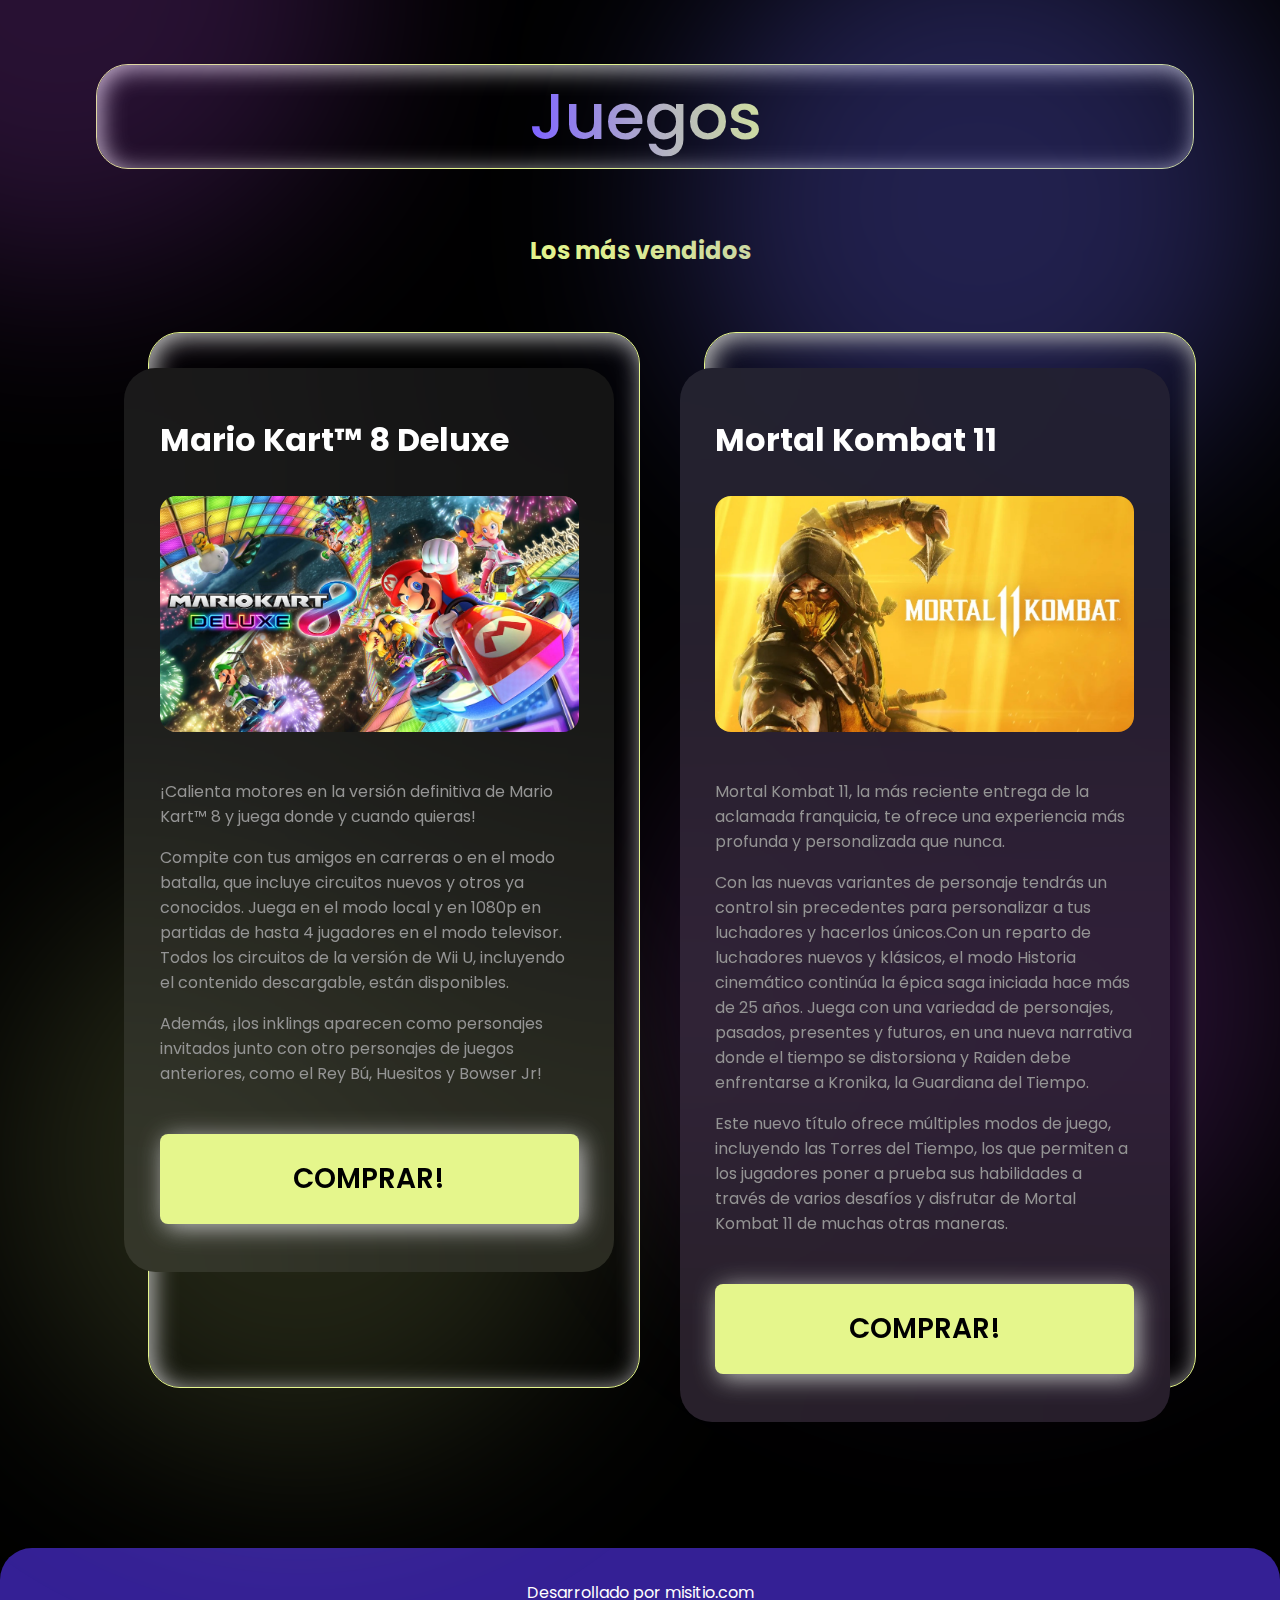
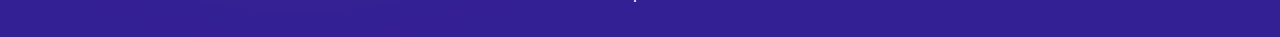
<file: index.html>
<!DOCTYPE html>
<html lang="es">
<head>
    <meta charset="UTF-8">
    <meta name="viewport" content="width=device-width, initial-scale=1.0">
    <title>Victoria Sánchez - Hernán Novara - Juegos</title>
    <!-- <link rel="stylesheet" href="./style/estilos-1.css"> -->
    <link rel="stylesheet" href="./style/estilos-2.css">
</head>
<body>
    <div class="blur blur-1"></div>
    <div class="blur blur-2"></div>
    <div class="blur blur-3"></div>
    <div class="blur blur-4"></div>
    <header>
        <nav>
            <h1 class="multicolortext">Juegos</h1>
        </nav>
    </header>
    <section>
        <h2>Los más vendidos</h2>
        <div class="article-container">
            <article class="card-mario details-mario">
                <div class="width-article">
                    <div>
                        <h3>Mario Kart™ 8 Deluxe</h3>
                    </div>
                    <hr>
                    <div>
                        <div>
                            <img src="img/mario-kart-8-deluxe.jpg" alt="Juego Mariokart 8 Deluxe">
                        </div>
                        <div class="margin-paragraph">
                            <p>¡Calienta motores en la versión definitiva de Mario Kart™ 8 y juega donde y cuando quieras!</p>
                            <p>Compite con tus amigos en carreras o en el modo batalla, que incluye circuitos nuevos y otros ya conocidos. Juega en el modo local y en 1080p en partidas de hasta 4 jugadores en el modo televisor. Todos los circuitos de la versión de Wii U, incluyendo el contenido descargable, están disponibles.</p>
                            <p>Además, ¡los inklings aparecen como personajes invitados junto con otro personajes de juegos anteriores, como el Rey Bú, Huesitos y Bowser Jr!</p>
                        </div>
                    </div>
                    <div class="container-a">
                        <a href="juego-1.html">Comprar!</a>
                    </div>
                </div>
            </article>
            <article class="card-mario details-mario margin-article-2">
                <div class="width-article">
                    <div>
                        <h3>Mortal Kombat 11</h3>
                    </div>
                    <hr>
                    <div>
                        <div>
                            <img src="img/mortal-kombat-11.jpg" alt="Juego Mortal Kombat 11 ">
                        </div>
                        <div class="margin-paragraph">
                            <p>Mortal Kombat 11, la más reciente entrega de la aclamada franquicia, te ofrece una experiencia más profunda y personalizada que nunca.</p>
                            <p>Con las nuevas variantes de personaje tendrás un control sin precedentes para personalizar a tus luchadores y hacerlos únicos.Con un reparto de luchadores nuevos y klásicos, el modo Historia cinemático continúa la épica saga iniciada hace más de 25 años. Juega con una variedad de personajes, pasados, presentes y futuros,
                            en una nueva narrativa donde el tiempo se distorsiona y Raiden debe enfrentarse a Kronika, la Guardiana del Tiempo.</p>
                            <p>Este nuevo título ofrece múltiples modos de juego, incluyendo las Torres del Tiempo, los que permiten a los jugadores poner a prueba sus habilidades a través de varios desafíos y disfrutar de Mortal Kombat 11 de muchas otras maneras.</p>
                        </div>
                    </div>
                    <div class="container-a">
                        <a href="juego-2.html">Comprar!</a>
                    </div>
                </div>
            </article>
        </div>
    </section>
    <footer>
        <p> Desarrollado por misitio.com </p> 
     </footer>
</body>
</html>
</file>
<file: style/estilos-1.css>
html {
    box-sizing: border-box;
    font-size: 16px;
}

body {
    background-color: rgb(243, 44, 100);
    font-family: Arial, Gadget, sans-serif;
    margin: 4rem 7.5% 1rem 7.5%;
}

nav {
    background-color: rgb(202, 37, 93);
    border-left: 0.5rem solid white;
    border-right: 0.5rem solid white;
}

h1 {
    color: white;
    font-size: 5rem;
    margin: 0;
    padding: 1.5rem;
    text-align: center;
}

h2 {
    color: white;
    font-size: 2.5rem;
    text-align: start;
}

h3 {
    color: rgb(202, 37, 93);
    font-size: 2rem;
    margin: 1.25rem 0 0 0;
    text-align: end;
}

hr {
    border: 0.1rem dashed rgb(202, 37, 93);
    margin: 0 0 1rem 0;
}

section {
    background-color: rgb(202, 37, 93);
    border-radius: 0.5rem;
    margin-top: 3.5rem;
    padding: 1.5rem;
}

article {
    background-color: white;
    border-radius: 0.5rem;
    padding: 1.5rem 1rem 1rem 1rem;
}

.width-article {
    width: 100%;
}

img {
    margin-top: 0.5rem;
    width: 100%;
}

.container-a {
    background-color: #2a7a21;
    border-radius: 0.25rem;
    margin-right: auto;
    margin-left: auto;
    padding: 1rem;
    width: max-content;
}

a {
    color: white;
    font-size: 1.5rem;
    font-weight: bold;
    text-decoration: none;
}

.container-a:hover {
    background-color: rgb(202, 37, 93);
}

.card-mario {
    display: flex;
    align-items: center;
    flex-direction: column;
    margin-bottom: 2rem;
}

footer{
    color: white;
    background-color: rgb(247, 111, 149);
    border-radius: 0.5rem;
    font-weight: bold;
    margin-top: 1.5rem;
    padding: 1rem;
    text-align: center;
}

/* juego.1 */

.volver {
    background-color: #2a7a21;
    border-radius: 0.25rem;
    padding: 0.5rem;
}

.volver:hover {
    background-color: rgb(243, 44, 100);
}

.container-carousel {
    width: 150%;
}

.container-juego-1 {
    display: flex;
    margin: 2rem 2.5rem 2rem 2.5rem;
}

.flex-title {
    display: flex;
    align-items: center;
    justify-content: space-between;
    margin-bottom: 1.5rem;
}

.titulo-juego-1 {
    font-size: 1.5rem;
    text-align: left;
    margin-top: 0;
}

.ver-galeria {
    color: rgb(43, 43, 43);
    font-size: 1rem;
}

.ver-galeria:hover {
    color: #2A7E21;
}

.container {
    display: flex;
    flex-direction: column;
    justify-content: space-between;
    margin-left: 3rem;
    width: 100%;
}

.container-version {
    display: flex;
    align-items: center;
    justify-content: space-between;
    margin-top: 0.5rem;
    padding: 0.5rem 1.25rem;
}

.container-version:hover {
    border: 2px solid rgb(202, 37, 93);
    cursor: pointer;
}

.border-digital {
    border: 1px solid gray;
    border-radius: 0.5rem;
}

.border-fisico {
    border: 1px solid gray;
    border-radius: 0.5rem;
}

label, input:hover {
    cursor: pointer;
}

button {
    background-color: #2A7E21;
    border: transparent;
    border-radius: 0.25rem;
    color: white;
    font-size: 1.5rem;
    font-weight: bold;
    padding: 0.75rem;
    width: 100%;
}

button:hover {
    background-color: rgb(202, 37, 93);
    cursor: pointer;
}

.paragraph-color {
    color: rgba(255, 255, 255, 0.81);
}

/* Details */

.title-details {
    color: white;
    font-size: 1.5rem;
    text-align: left;
}

.container-details-video {
    display: flex;
    flex-flow: wrap;
    margin-top: 56px;
    justify-content: space-between;
}

.container-details {
    text-align: justify;
    width: 50%;
}

.container-video {
    width: 45%;
}

.video {
    background-color: transparent;
    margin: 0;
    padding: 0;
}

video {
    width: 100%;
}

h4 {
    color: white;
    margin-top: 0;
}

/* Gallery */

.gallery {
    background-color: rgb(202, 37, 93);
    text-align: center;
}

.container.gallery {
    justify-content: center;
}

.img-gallery {
    margin: 0.25rem;
    width: 45%;
}

h5 {
    color: white;
    font-size: 3rem;
    margin: 1rem;
    text-align: center;
}


@media screen and (max-width: 1200px) {
    .container-details-video {
      flex-direction: column;
    }
    
    .container-details, .container-video {
      width: 100%;
    }

    .container-video {
      margin-top: 2rem;
    }

    .img-gallery {
        width: 100%;
      }
}

@media screen and (max-width: 1400px) {
    .container-carousel {
        width: 100%;
    }

    .container-juego-1 {
      flex-direction: column;
      margin: 0;
    }
    
    .container-juego-1 img {
        width: 100%;
        margin: 0;
    }
  
    .container {
      width: 100%;
      margin: 0;
      margin-top: 2rem;
    }

    .titulo-juego-1 {
        font-size: 1.25rem;
    }

    button {
        margin-top: 2rem;
    }
}
</file>
<file: style/estilos-2.css>
@import url('https://fonts.googleapis.com/css2?family=Poppins:wght@400;500;600;700&display=swap');

html {
    box-sizing: border-box;
    font-size: 16px;
}

body {
    background-color: rgba(0, 0, 0, 1);
    font-family: Poppins;
    margin: 0;
}

.blur {
    filter: blur(100px);
    width: 600px;
    height: 600px;
    border-radius: 300px;
    position: absolute;
}

.blur-1 {
    background-color: rgba(200, 83, 255, 0.2);
    left: -15rem;
    top: -20rem;
}

.blur-2 {
    background-color: rgba(109, 106, 254, 0.3);
    right: 0;
    top: -6rem;
}

.blur-3 {
    background-color: rgba(229, 246, 140, 0.15);
    left: 0rem;
    bottom: -35rem;
}

.blur-4 {
    background-color: rgba(200, 83, 255, 0.2);
    right: 0;
    bottom: -25rem;
}

section, header {
    margin: 4rem 7.5% 1rem 7.5%;
}

.article-container {
    display: flex;
    flex-flow: wrap;
    justify-content: center;
}

.card-mario {
    width: 45%;
}

h1 {
    color: rgba(255, 255, 255, 1);
    font-size: 4rem;
    font-weight: 500;
    border-radius: 32px;
    border: 1px solid rgba(229, 246, 140, 1);
    width: 95%;
    padding: 0.25rem;
    margin: 0;
    text-align: center;
    box-shadow: 0.25rem 0.25rem 1.5rem inset silver;
}

h2 {
    color: rgba(229, 246, 140, 1);
    margin: 3rem 0 4rem 0;
    text-align: center;
}

.multicolortext {
    background-image: linear-gradient(to left, rgba(129, 103, 255, 1), rgba(200, 83, 255, 1), rgba(229, 246, 141, 1), rgba(129, 103, 255, 1), rgba(200, 83, 255, 1), rgba(229, 246, 141, 1));
    -webkit-background-clip: text;
    -moz-background-clip: text;
    background-clip: text;
    color: transparent;
  }

nav h1 {
    width: 100%;
    z-index: 1000;
}

h3 {
    font-size: 2rem;
    font-weight: 700;
    color: rgba(255, 255, 255, 1);
    text-align: center;
    margin: 0;
    text-align: left;
}

img {
    width: 100%;
    border-radius: 1rem;
    margin: 2rem 0 1.5em 0;
}

article {
    border-radius: 32px;
    border: 1px solid rgba(229, 246, 140, 1);
    margin-right: 2rem;
    position: relative;
    left: 2rem;
    box-shadow: 0.25rem 0.25rem 1.5rem inset silver;
}

.width-article {
    border-radius: 32px;
    padding: 3rem 2.2rem 3rem 2.2rem;
    background-color: rgba(255, 255, 255, 0.08);
    backdrop-filter: blur(200px);
    position: relative;
    bottom: -35px;
    left: -25px;
    display: flex; 
    flex-direction: column;
}

.margin-article-2 {
    margin-right: 0;
    margin-left: 2rem;
}

hr {
    display: none;
}

p {
    font-size: 1rem;
    font-weight: 400;
}

.margin-paragraph {
    color: #949494;
}

a {
    font-size: 1.5rem;
    font-weight: 600;
    color: black;
    text-transform: uppercase;
    text-decoration: none;
    font-size: 1.75rem;
    padding: 1.5rem 0rem 1.5rem 0rem;
}

.container-a {
    text-align: center;
    background-color: #E5F68C;
    box-shadow: 0.25rem 0.25rem 1.5rem silver;
    border-radius: 0.5rem;
    padding: 1.5rem;
    margin-top: 2rem;
}

.container-a:hover {
    background-color: rgba(129, 103, 255, 1);
    box-shadow: 0.25rem 0.25rem 1.5rem rgba(176, 163, 240, 1);
}

footer{
    color: white;
    text-align: center;
    background-color: rgba(52, 32, 149, 1);
    border-radius: 2rem 2rem 0 0;
    margin-top: 10rem;
    padding: 1rem;
}


@media screen and (max-width: 1200px) {
    .article-container article {
        width: calc(100% - 40px);
    }

    article {
          margin-bottom: 6rem;
    }

    footer {
        margin-top: 3rem;
    }
  }
</file>
